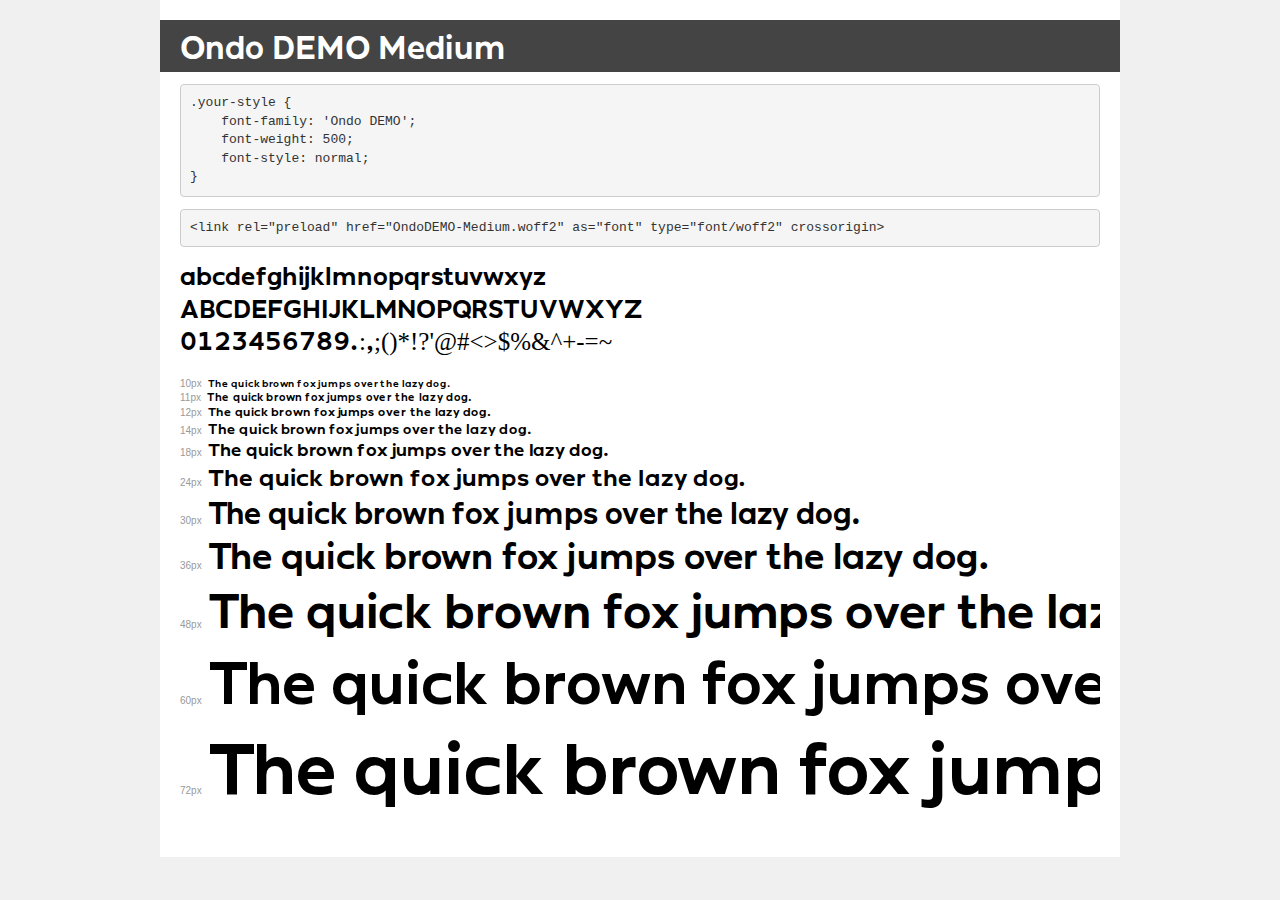
<file: assets/fonts/webfont/demo.html>
<!DOCTYPE html>
<html lang="en">
<head>
    <meta charset="utf-8">
    <meta http-equiv="X-UA-Compatible" content="IE=edge">
    <meta name="viewport" content="width=device-width, initial-scale=1">
    <meta name="robots" content="noindex, noarchive">
    <meta name="format-detection" content="telephone=no">
    <title>Transfonter demo</title>
    <link href="stylesheet.css" rel="stylesheet">
    <style>
        /*
        http://meyerweb.com/eric/tools/css/reset/
        v2.0 | 20110126
        License: none (public domain)
        */
        html, body, div, span, applet, object, iframe,
        h1, h2, h3, h4, h5, h6, p, blockquote, pre,
        a, abbr, acronym, address, big, cite, code,
        del, dfn, em, img, ins, kbd, q, s, samp,
        small, strike, strong, sub, sup, tt, var,
        b, u, i, center,
        dl, dt, dd, ol, ul, li,
        fieldset, form, label, legend,
        table, caption, tbody, tfoot, thead, tr, th, td,
        article, aside, canvas, details, embed,
        figure, figcaption, footer, header, hgroup,
        menu, nav, output, ruby, section, summary,
        time, mark, audio, video {
            margin: 0;
            padding: 0;
            border: 0;
            font-size: 100%;
            font: inherit;
            vertical-align: baseline;
        }
        /* HTML5 display-role reset for older browsers */
        article, aside, details, figcaption, figure,
        footer, header, hgroup, menu, nav, section {
            display: block;
        }
        body {
            line-height: 1;
        }
        ol, ul {
            list-style: none;
        }
        blockquote, q {
            quotes: none;
        }
        blockquote:before, blockquote:after,
        q:before, q:after {
            content: '';
            content: none;
        }
        table {
            border-collapse: collapse;
            border-spacing: 0;
        }
        /* demo styles */
        body {
            background: #f0f0f0;
            color: #000;
        }
        .page {
            background: #fff;
            width: 920px;
            margin: 0 auto;
            padding: 20px 20px 0 20px;
            overflow: hidden;
        }
        .font-container {
            overflow-x: auto;
            overflow-y: hidden;
            margin-bottom: 40px;
            line-height: 1.3;
            white-space: nowrap;
            padding-bottom: 5px;
        }
        h1 {
            position: relative;
            background: #444;
            font-size: 32px;
            color: #fff;
            padding: 10px 20px;
            margin: 0 -20px 12px -20px;
        }
        .letters {
            font-size: 25px;
            margin-bottom: 20px;
        }
        .s10:before {
            content: '10px';
        }
        .s11:before {
            content: '11px';
        }
        .s12:before {
            content: '12px';
        }
        .s14:before {
            content: '14px';
        }
        .s18:before {
            content: '18px';
        }
        .s24:before {
            content: '24px';
        }
        .s30:before {
            content: '30px';
        }
        .s36:before {
            content: '36px';
        }
        .s48:before {
            content: '48px';
        }
        .s60:before {
            content: '60px';
        }
        .s72:before {
            content: '72px';
        }
        .s10:before, .s11:before, .s12:before, .s14:before,
        .s18:before, .s24:before, .s30:before, .s36:before,
        .s48:before, .s60:before, .s72:before {
            font-family: Arial, sans-serif;
            font-size: 10px;
            font-weight: normal;
            font-style: normal;
            color: #999;
            padding-right: 6px;
        }
        pre {
            display: block;
            padding: 9px;
            margin: 0 0 12px;
            font-family: Monaco, Menlo, Consolas, "Courier New", monospace;
            font-size: 13px;
            line-height: 1.428571429;
            color: #333;
            font-weight: normal;
            font-style: normal;
            background-color: #f5f5f5;
            border: 1px solid #ccc;
            overflow-x: auto;
            border-radius: 4px;
        }
        /* responsive */
        @media (max-width: 959px) {
            .page {
                width: auto;
                margin: 0;
            }
        }
    </style>
</head>
<body>
<div class="page">
    <div class="demo">
        <h1 style="font-family: 'Ondo DEMO'; font-weight: 500; font-style: normal;">Ondo DEMO Medium</h1>
        <pre title="Usage">.your-style {
    font-family: 'Ondo DEMO';
    font-weight: 500;
    font-style: normal;
}</pre>
        <pre title="Preload (optional)">
&lt;link rel=&quot;preload&quot; href=&quot;OndoDEMO-Medium.woff2&quot; as=&quot;font&quot; type=&quot;font/woff2&quot; crossorigin&gt;</pre>
        <div class="font-container" style="font-family: 'Ondo DEMO'; font-weight: 500; font-style: normal;">
            <p class="letters">
                abcdefghijklmnopqrstuvwxyz<br>
ABCDEFGHIJKLMNOPQRSTUVWXYZ<br>
                0123456789.:,;()*!?'@#&lt;&gt;$%&^+-=~
            </p>
            <p class="s10" style="font-size: 10px;">The quick brown fox jumps over the lazy dog.</p>
            <p class="s11" style="font-size: 11px;">The quick brown fox jumps over the lazy dog.</p>
            <p class="s12" style="font-size: 12px;">The quick brown fox jumps over the lazy dog.</p>
            <p class="s14" style="font-size: 14px;">The quick brown fox jumps over the lazy dog.</p>
            <p class="s18" style="font-size: 18px;">The quick brown fox jumps over the lazy dog.</p>
            <p class="s24" style="font-size: 24px;">The quick brown fox jumps over the lazy dog.</p>
            <p class="s30" style="font-size: 30px;">The quick brown fox jumps over the lazy dog.</p>
            <p class="s36" style="font-size: 36px;">The quick brown fox jumps over the lazy dog.</p>
            <p class="s48" style="font-size: 48px;">The quick brown fox jumps over the lazy dog.</p>
            <p class="s60" style="font-size: 60px;">The quick brown fox jumps over the lazy dog.</p>
            <p class="s72" style="font-size: 72px;">The quick brown fox jumps over the lazy dog.</p>
        </div>
    </div>

</div>
</body>
</html>
</file>
<file: assets/fonts/webfont/stylesheet.css>
@font-face {
    font-family: 'Ondo DEMO';
    src: url('OndoDEMO-Medium.woff2') format('woff2'),
        url('OndoDEMO-Medium.woff') format('woff');
    font-weight: 500;
    font-style: normal;
    font-display: swap;
}
</file>
